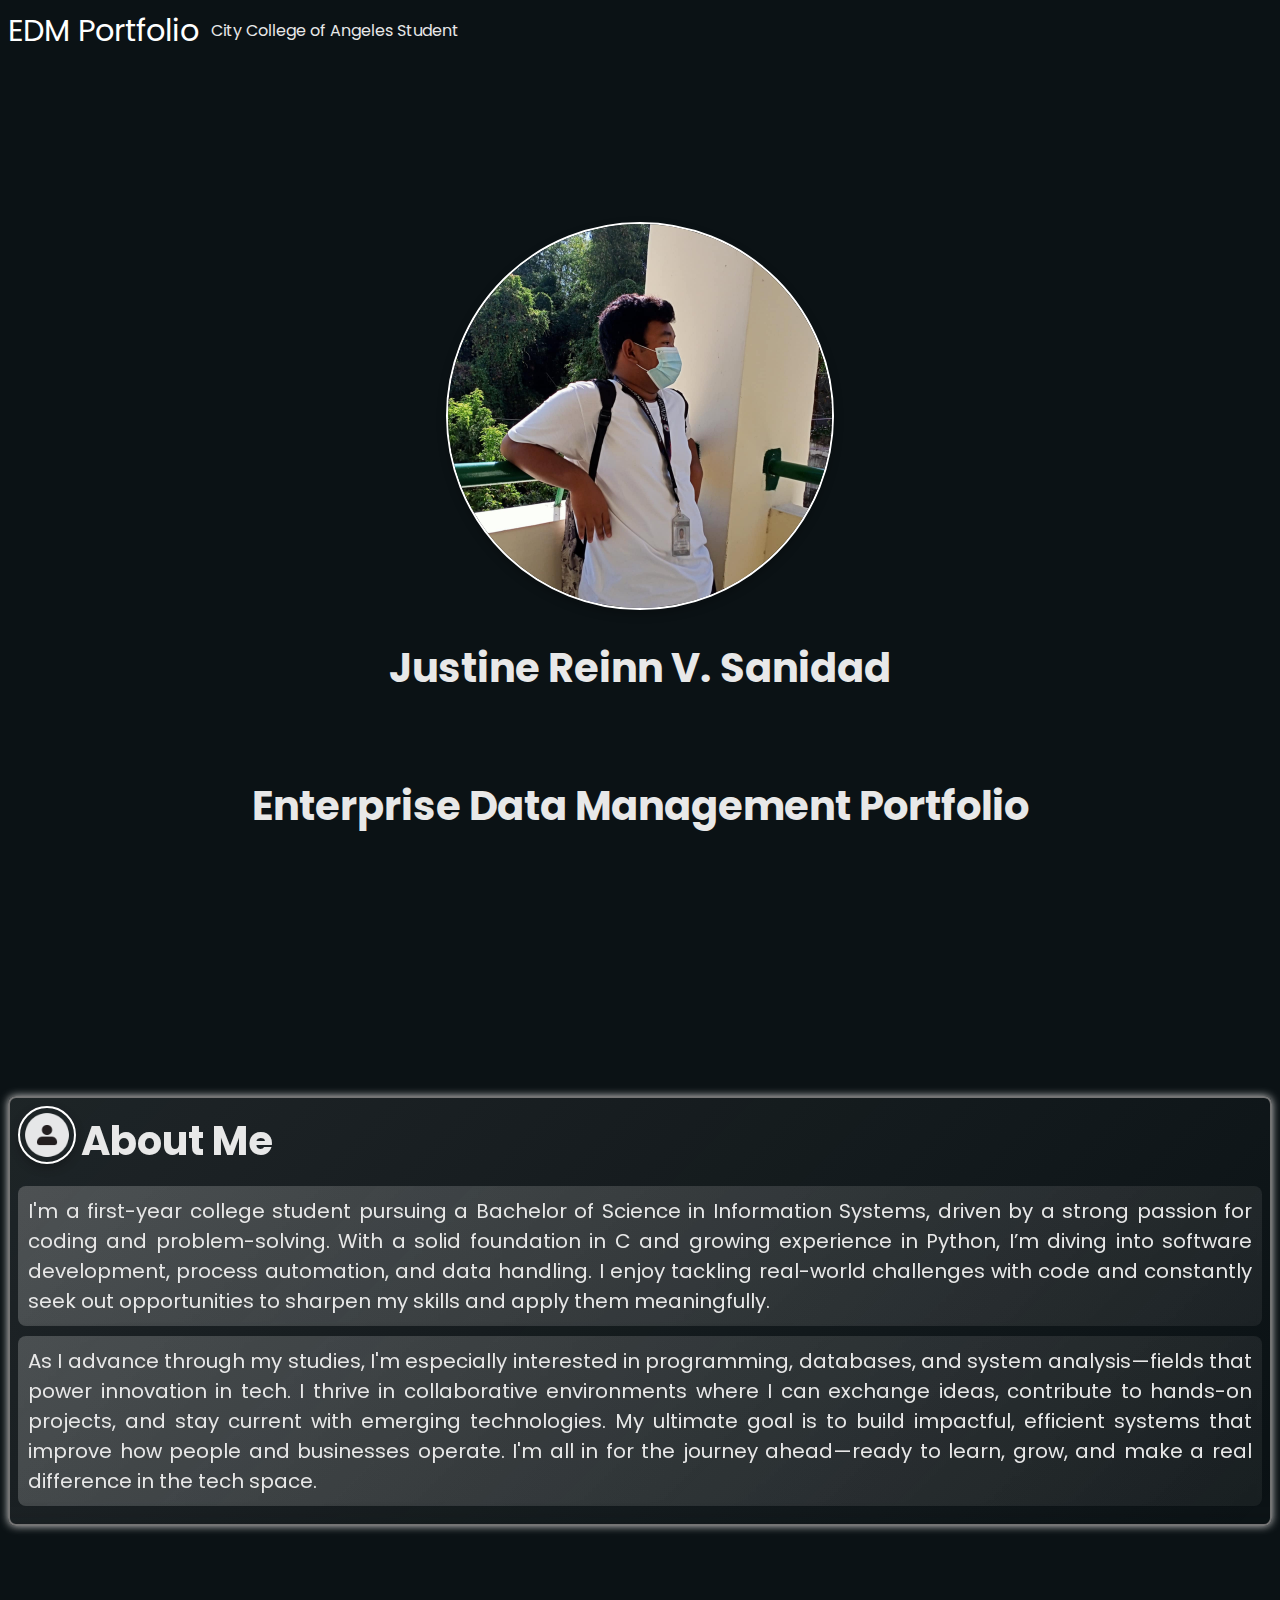
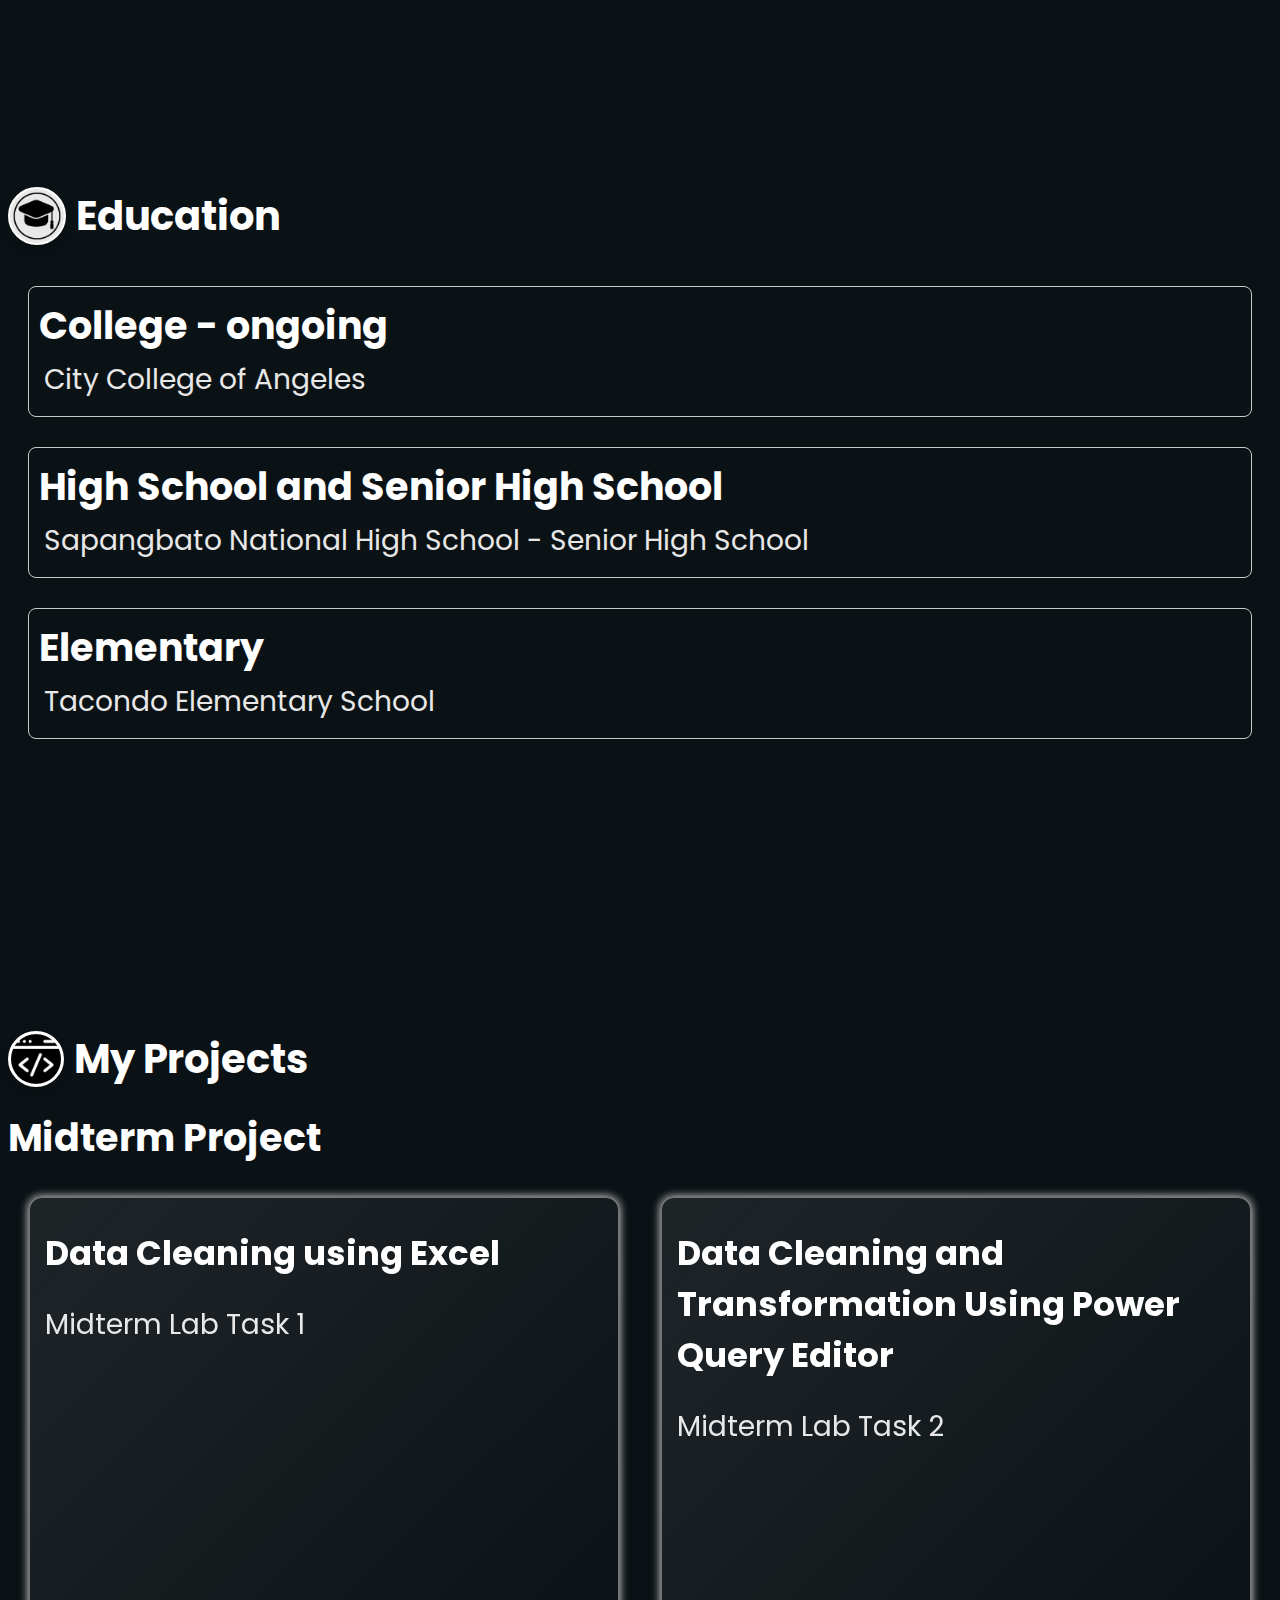
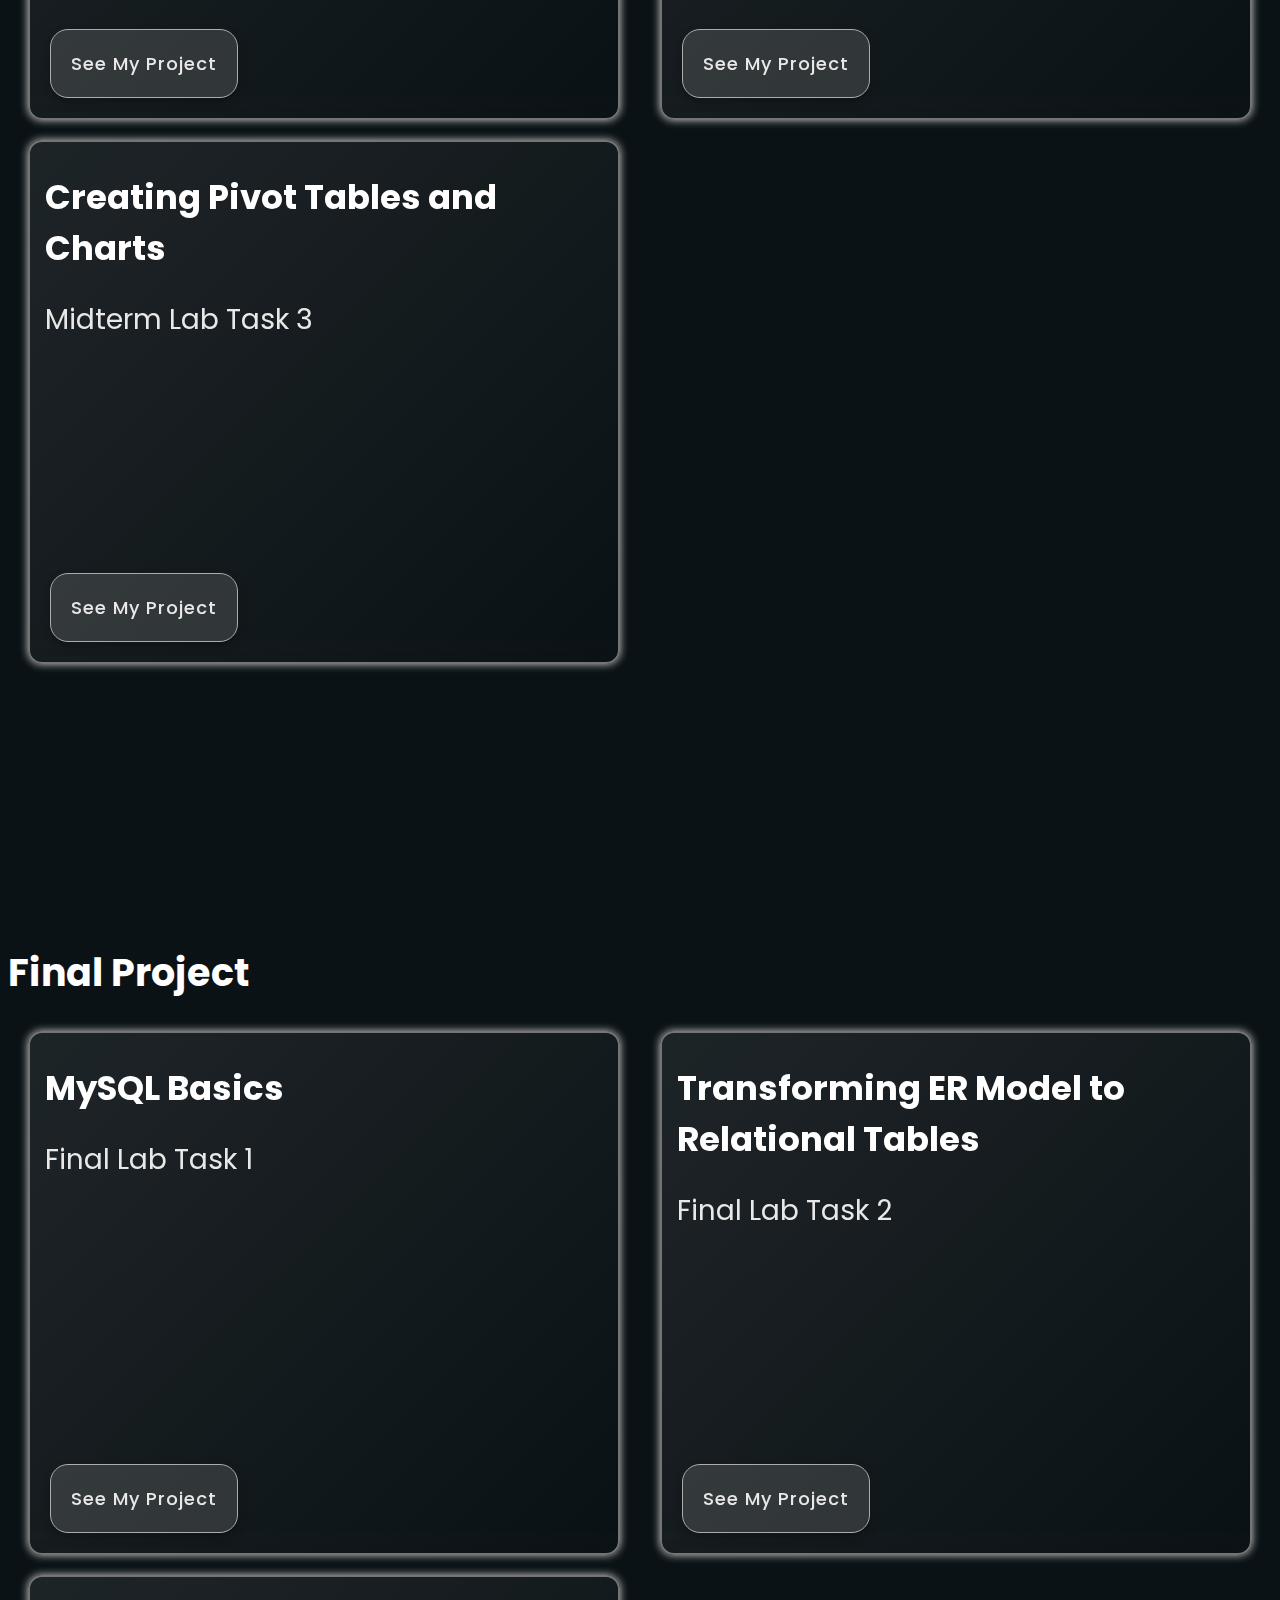
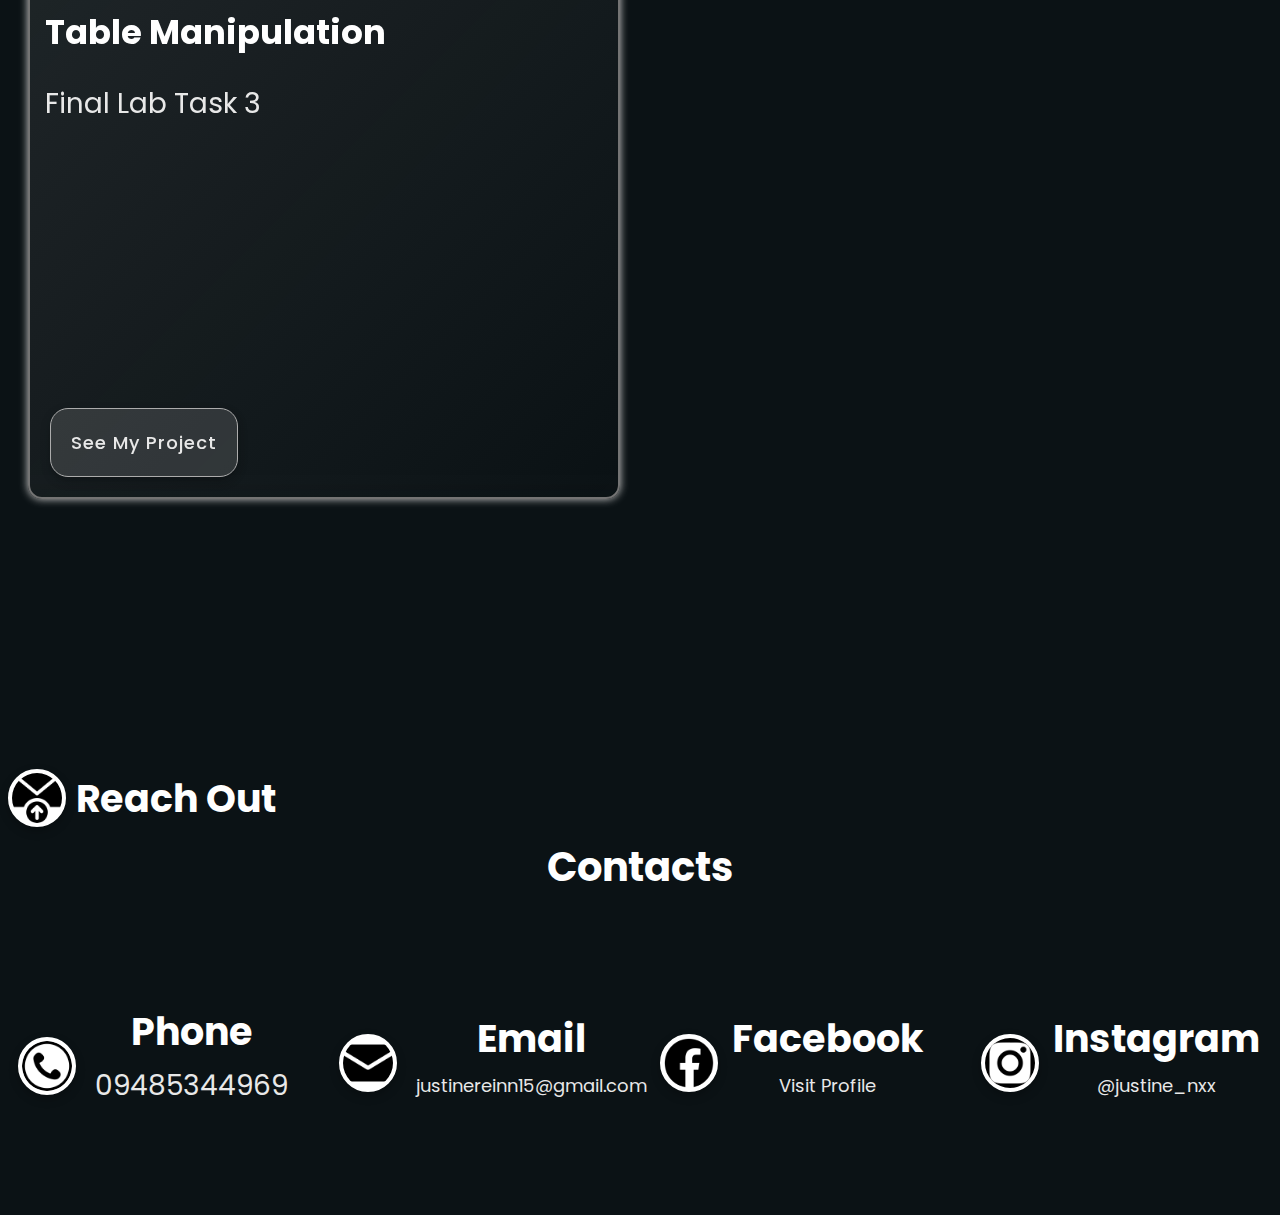
<file: index.html>
<!DOCTYPE html>
<html lang="en">
<head>
    <meta charset="UTF-8">
    <meta name="viewport" content="width=device-width, initial-scale=1.0">
    <title>EDM-Portfolio-Justine-Reinn_Sanidad</title>
    <link rel="preconnect" href="https://fonts.googleapis.com">
<link rel="preconnect" href="https://fonts.gstatic.com" crossorigin>
<link href="https://fonts.googleapis.com/css2?family=Poppins:ital,wght@0,400;0,500;0,600;0,700;0,800;0,900;1,400;1,500;1,600;1,700;1,800;1,900&display=swap" rel="stylesheet">
<link rel="stylesheet" href="style/style1.css">
<link rel="stylesheet" href="style/style.css">
</head>
<body>
    <div class="info_container">
        <nav class="sub_and_school">
            <div class="subject">EDM Portfolio</div>
            <div class="school">City College of Angeles Student</div>
        </nav>
        
        <div class="picture_and_title">
            <img src="images/pfp1.jpg" class="pfp" alt="">
            <h3 class="name">Justine Reinn V. Sanidad</h2>
            <h1 class="edm">Enterprise Data Management Portfolio</h1>
        </div>
    </div>
    <div class="about_me_container">
        <div class="aboutMe_info">
            <img src="images/user.png"class="pfp1" alt="">
            <h1 class="about_me_text">About Me</h1>
        </div>
        <div class="paragraphs">
            <p class="first_paragraph">I'm a first-year college student pursuing a Bachelor of Science in Information Systems, driven by a strong passion for coding and problem-solving. With a solid foundation in C and growing experience in Python, I’m diving into software development, process automation, and data handling. I enjoy tackling real-world challenges with code and constantly seek out opportunities to sharpen my skills and apply them meaningfully.</h1>
            <p class="second_paragraph">As I advance through my studies, I'm especially interested in programming, databases, and system analysis—fields that power innovation in tech. I thrive in collaborative environments where I can exchange ideas, contribute to hands-on projects, and stay current with emerging technologies. My ultimate goal is to build impactful, efficient systems that improve how people and businesses operate. I'm all in for the journey ahead—ready to learn, grow, and make a real difference in the tech space.</h1>
        </div>
    </div>
    <div class="educationContainer">
        <div class="educationInfo">
            <div class="educationTitle">
                <img src="images/education.png" class="icon" alt="">
                <h3 class="education">Education</h3>
            </div>
            <div class="educationBackground">
                <div class="college">
                    <h1>College - ongoing</h1>
                    <p>City College of Angeles</p>
                </div>
                <div class="highschool">
                    <h1>High School and Senior High School</h1>
                    <p> Sapangbato National High School - Senior High School</p>
                </div>
                <div class="elementary">
                    <h1>Elementary</h1>
                    <p>Tacondo Elementary School</p>
                </div>
            </div>
        </div>
    </div>
    <div class="myProjects">
        <div class="midtermDiv">
            <div class="midtermtitle">
                <img src="images/web-development.png" class="code" alt="">
                <h1 class="midtermTitle">My Projects</h1>
            </div>
                <h1 class="midterm_projectTitle">Midterm Project</h1>
            </div>
            <div class="midtermContainer">
                <div class="midtermTask1">
                    <H3 class="taskTitle">Data Cleaning using Excel</H3>
                    <p>Midterm Lab Task 1 </p>
                    <a href="https://jstn-rnn19.github.io/Midterm-Lab-Task-1/" target="_blank" class="myprojectTask" rel="noopener noreferrer">See My Project</a>
                </div>
                <div class="midtermTask2">
                    <H3 class="taskTitle">Data Cleaning and Transformation Using Power Query Editor</H3>
                    <p>Midterm Lab Task 2</p>
                    <a href="https://jstn-rnn19.github.io/Midterm-Lab-Task-2/" target="_blank" class="myprojectTask" rel="noopener noreferrer">See My Project</a>
                </div>
                <div class="midtermTask3">
                    <H3 class="taskTitle">Creating Pivot Tables and Charts</H3>
                    <p>Midterm Lab Task 3</p>
                    <a href="http://" target="_blank" class="myprojectTask" rel="noopener noreferrer">See My Project</a>
                </div>
            </div>
        </div>
    </div>

    <div class="myProjects">
        <div class="finalDiv">
            <h1 class="midterm_projectTitle">Final Project</h1>
            </div>
            <div class="finalContainer">
                <div class="finalTask1">
                    <H3 class="taskTitle">MySQL Basics</H3>
                    <p>Final Lab Task 1 </p>
                    <a href="http://" target="_blank" class="myprojectTask" rel="noopener noreferrer">See My Project</a>
                </div>
                <div class="finalTask2">
                    <H3 class="taskTitle">Transforming ER Model to Relational Tables</H3>
                    <p>Final Lab Task 2</p>
                    <a href="http://" target="_blank" class="myprojectTask" rel="noopener noreferrer">See My Project</a>
                </div>
                <div class="finalTask3">
                    <H3 class="taskTitle">Table Manipulation</H3>
                    <p>Final Lab Task 3</p>
                    <a href="http://" target="_blank" class="myprojectTask" rel="noopener noreferrer">See My Project</a>
                </div>
            </div>
        </div>
    </div>

    <div class="reachOut">
        <div class="contactdetails">
            <img src="images/send1.png" class="send" alt="">
            <h1 class="reachout">Reach Out</h1>
        </div>    
        <div class="contactInfo">
            <h1 class="contacts">Contacts</h1>
        </div>
        <div class="contactDetails">
            <a href="http://" target="_blank" rel="noopener noreferrer">
                <img src="images/phone.png" class="phone" alt="">                    
                <div class="details">
                    <h1 class="Phone">Phone</h1>
                    <p class="number">09485344969</p>
                </div>
            </a>
            <a href="http://" target="_blank" rel="noopener noreferrer">
                <img src="images/email.png" class="email" alt="">
                <div class="details">
                    <h1 class="Email">Email</h1>
                    <p class="info">justinereinn15@gmail.com</p>
                </div>
            </a>
            <a href="http://" target="_blank" rel="noopener noreferrer">
                <img src="images/facebook.png" class="fb" alt="">                    
                <div class="details">
                    <h1 class="Fb">Facebook</h1>
                    <p class="info">Visit Profile</p>
                </div>
            </a>
            <a href="http://" target="_blank" rel="noopener noreferrer">
                <img src="images/instagram.png" class="ig" alt="">
                <div class="details">
                    <h1 class="Ig">Instagram</h1>
                    <p class="info">@justine_nxx</p>
                </div>
            </a>
        </div>
    </div>
</body>
</html>
</file>
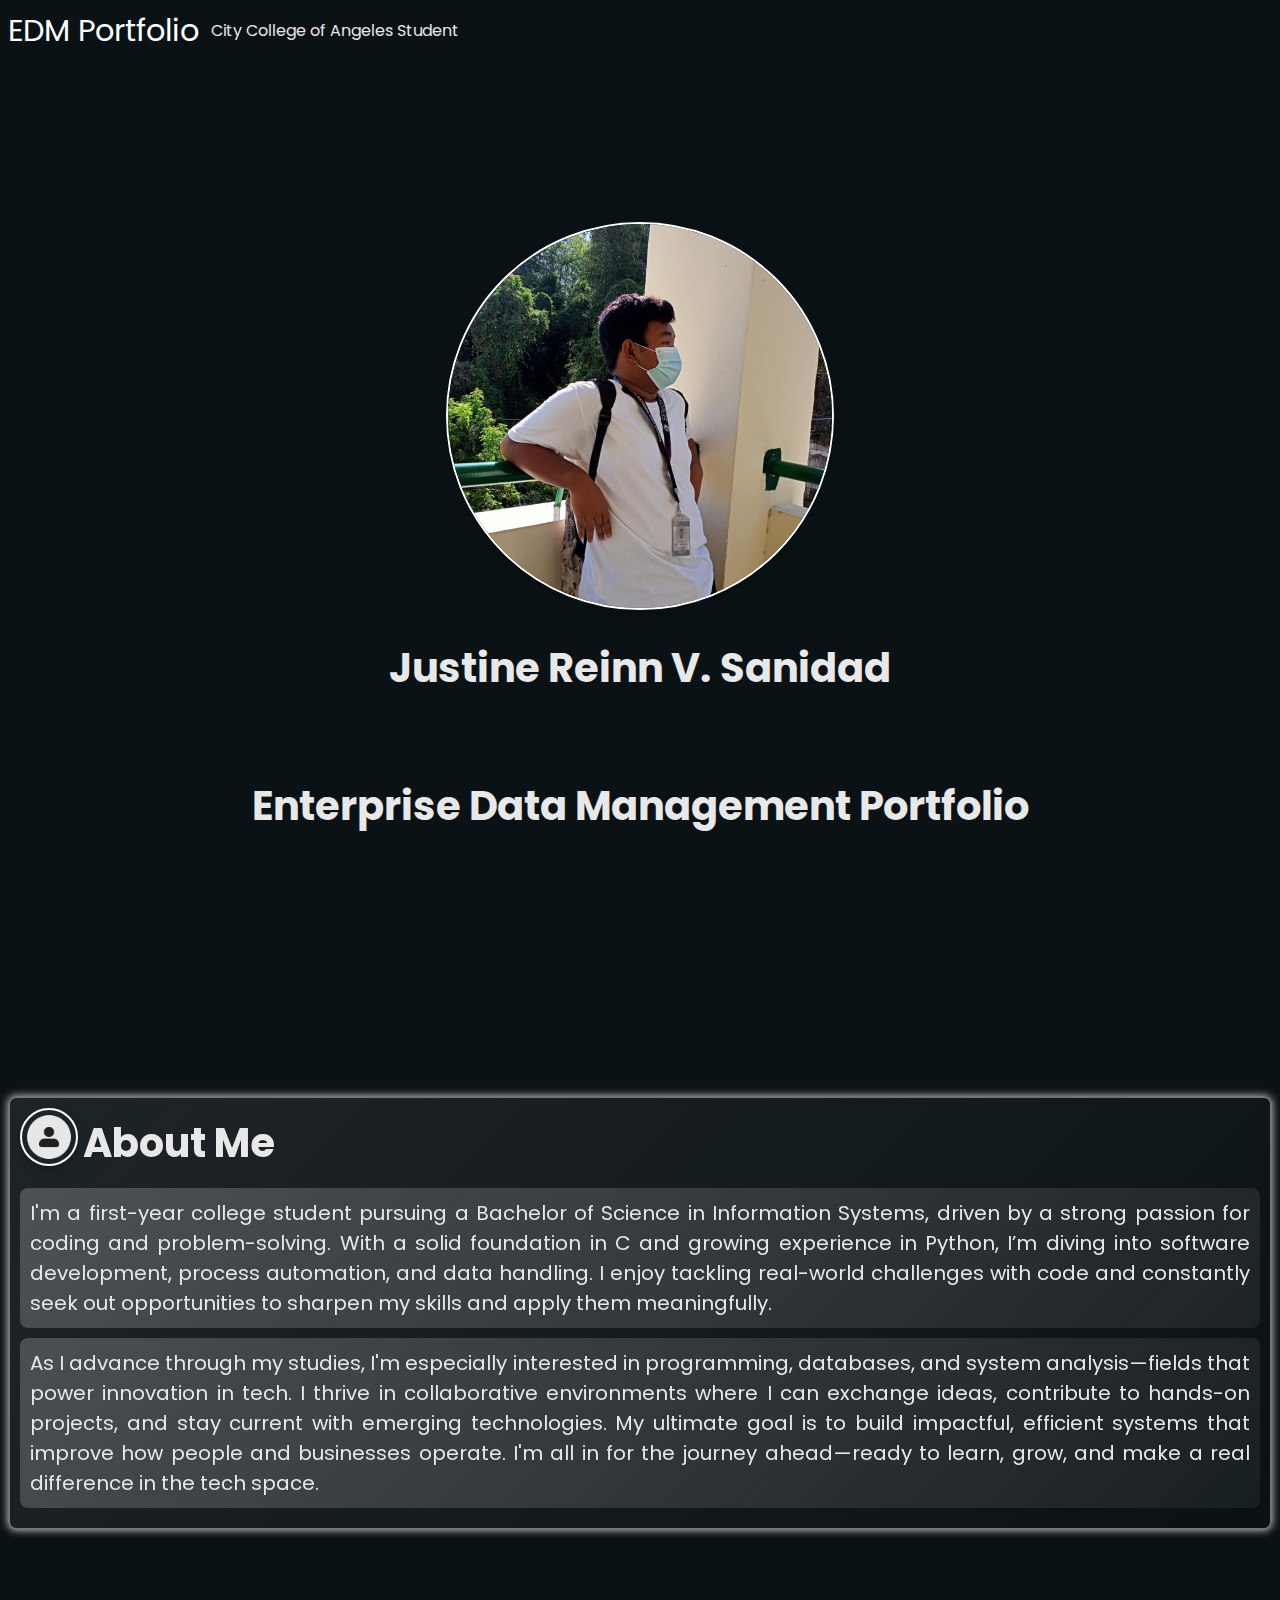
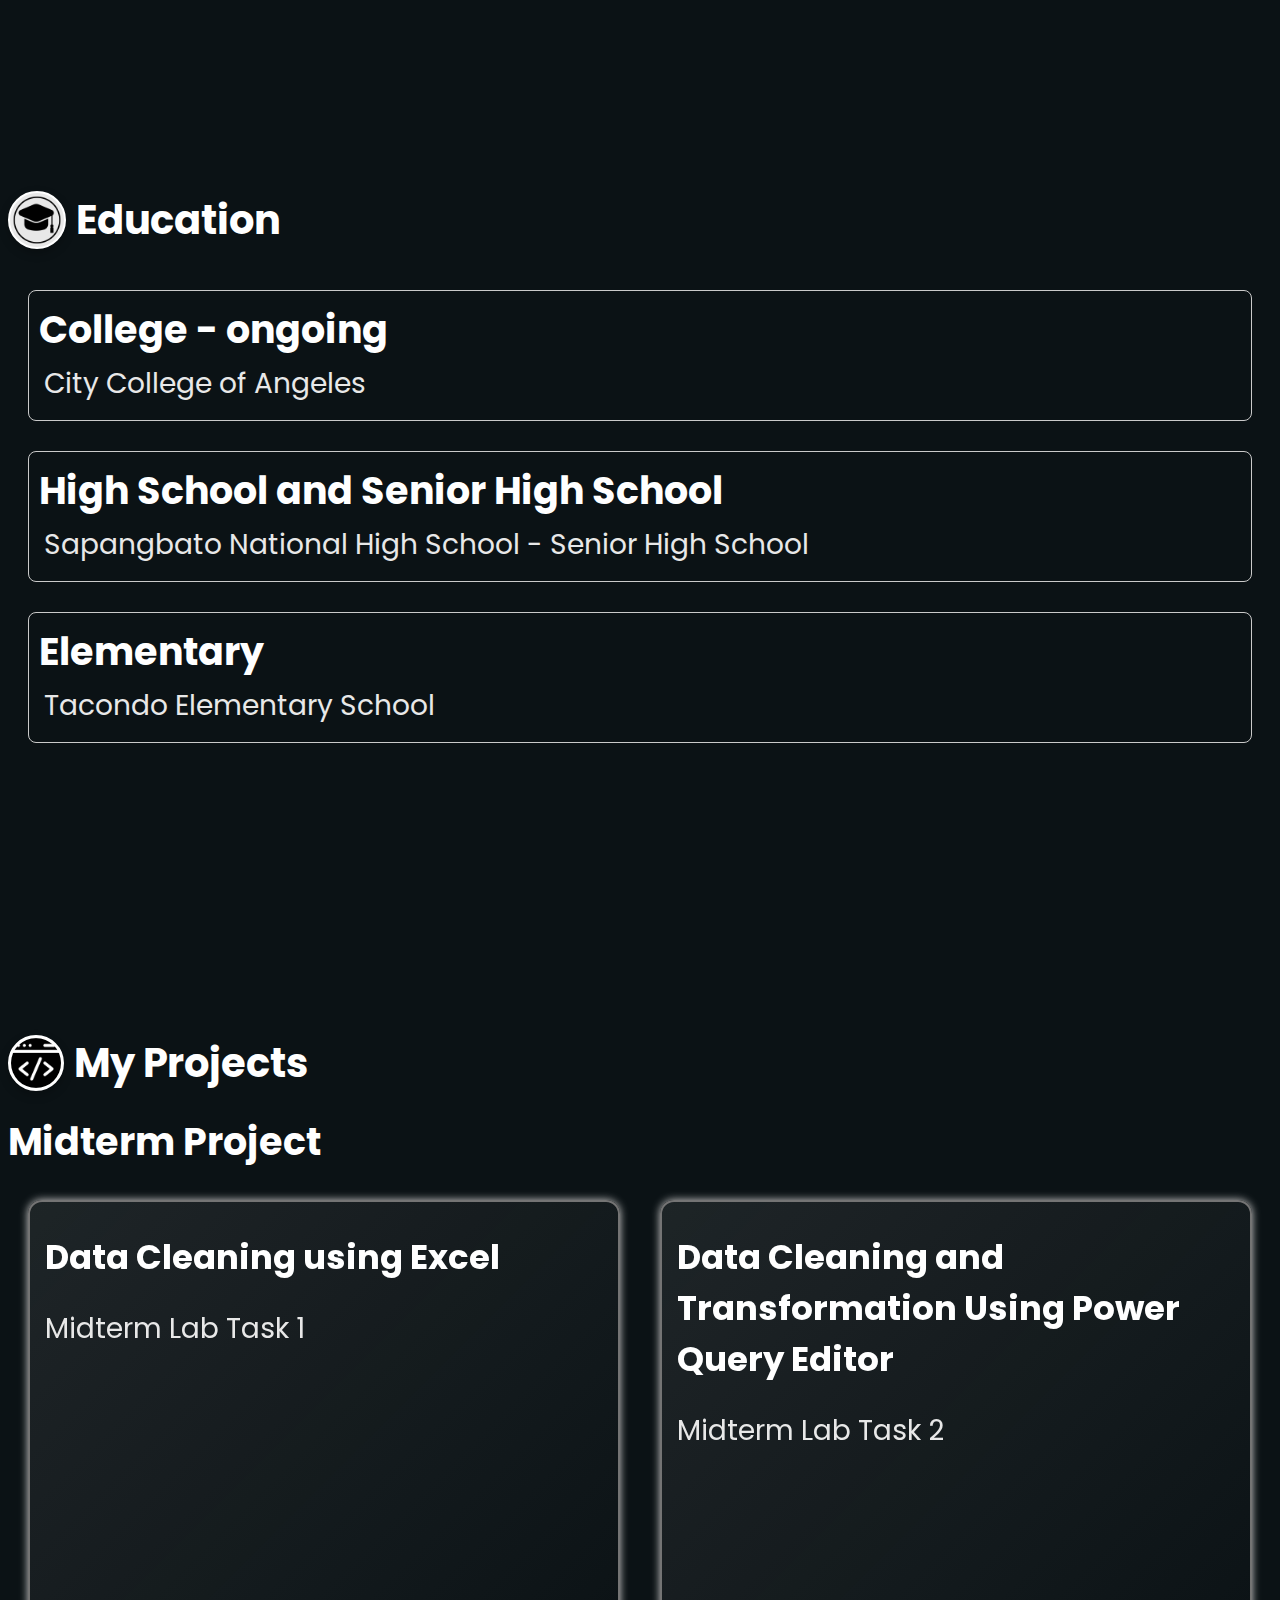
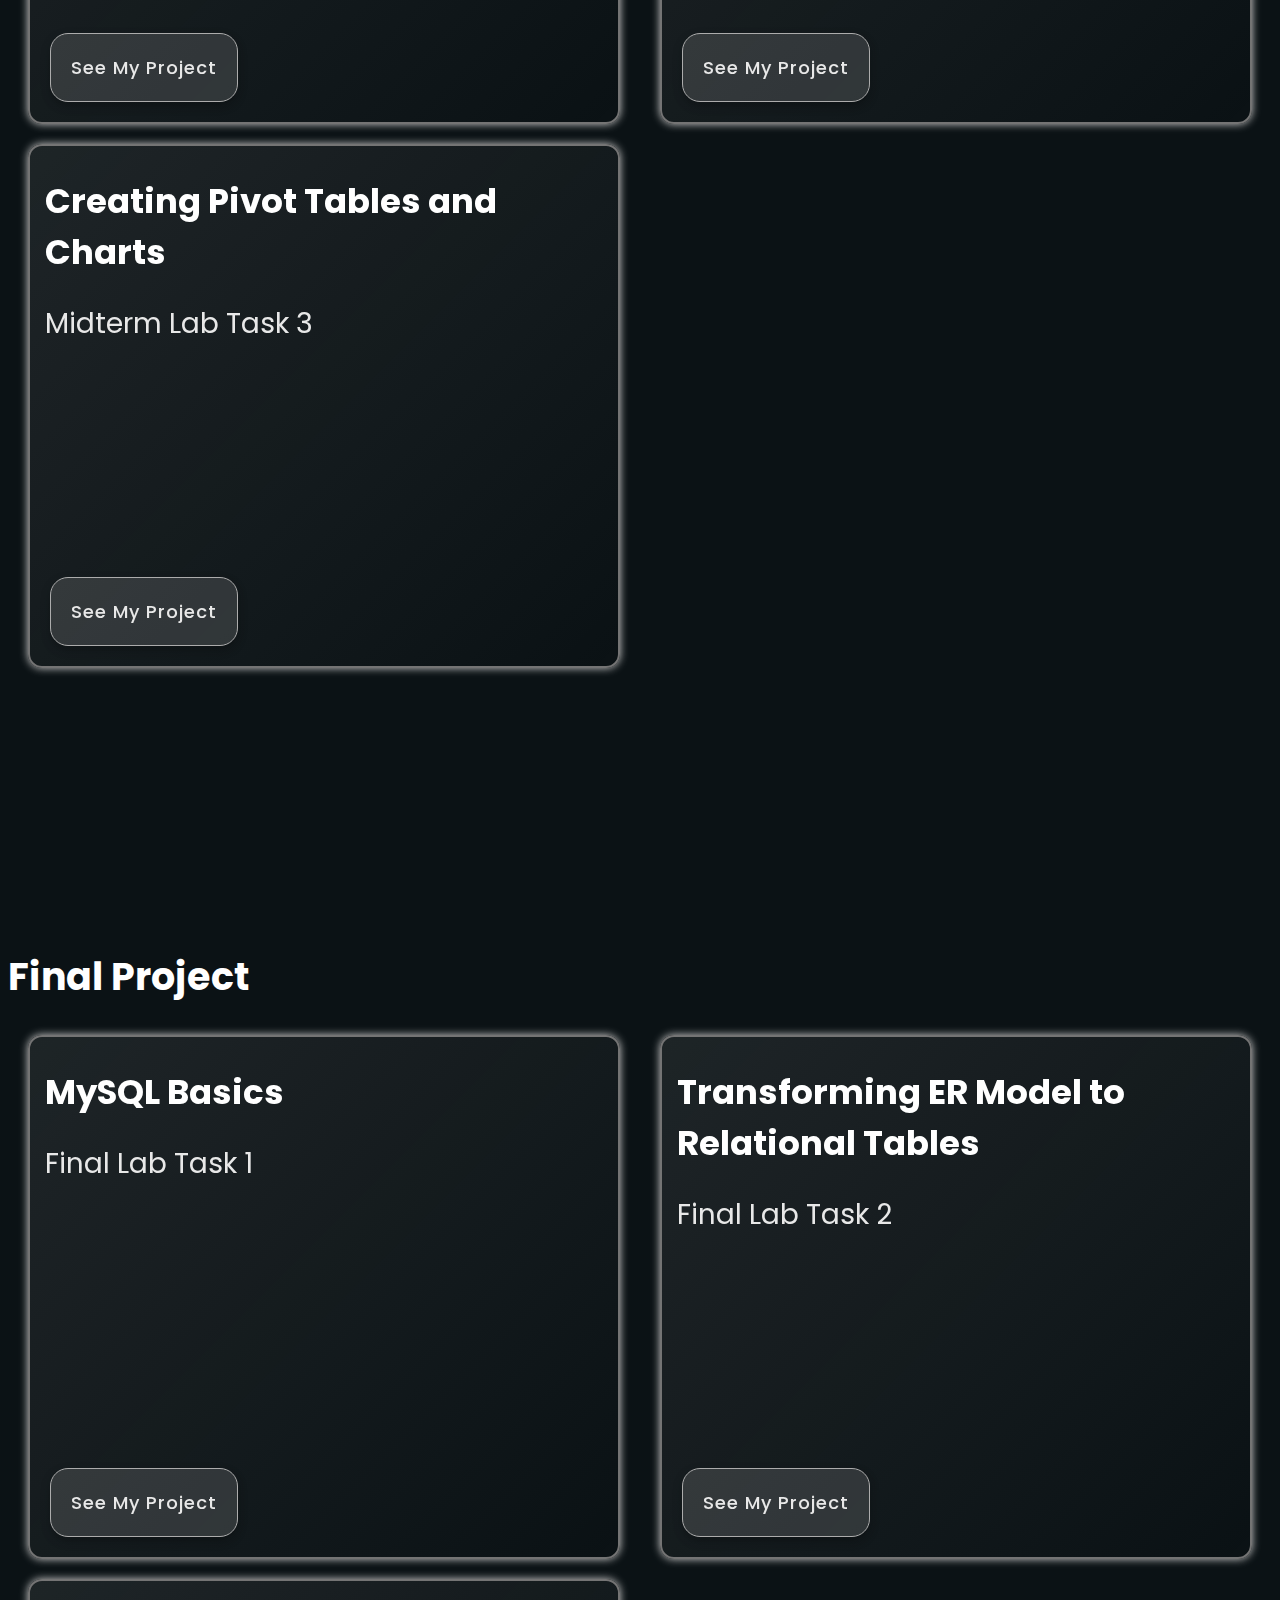
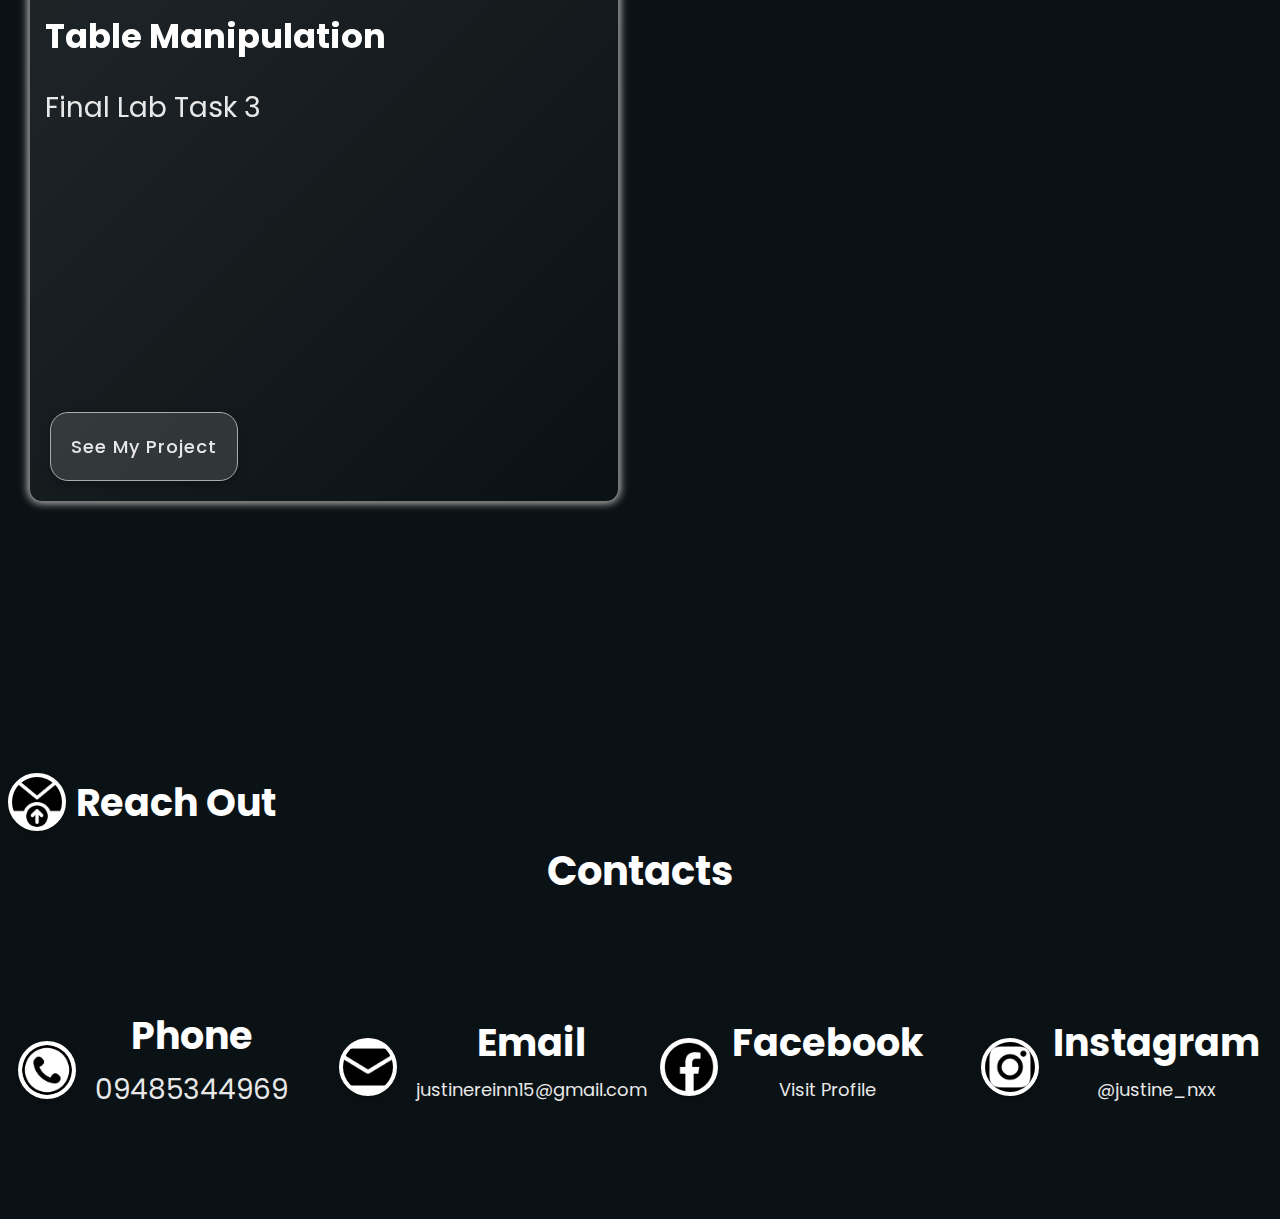
<file: landing_page.html>
<!DOCTYPE html>
<html lang="en">
<head>
    <meta charset="UTF-8">
    <meta name="viewport" content="width=device-width, initial-scale=1.0">
    <title>EDM-Portfolio-Justine-Reinn_Sanidad</title>
    <link rel="preconnect" href="https://fonts.googleapis.com">
<link rel="preconnect" href="https://fonts.gstatic.com" crossorigin>
<link href="https://fonts.googleapis.com/css2?family=Poppins:ital,wght@0,400;0,500;0,600;0,700;0,800;0,900;1,400;1,500;1,600;1,700;1,800;1,900&display=swap" rel="stylesheet">
<link rel="stylesheet" href="style/style.css">
<link rel="stylesheet" href="style/style1.css">
</head>
<body>
    <div class="info_container">
        <nav class="sub_and_school">
            <div class="subject">EDM Portfolio</div>
            <div class="school">City College of Angeles Student</div>
        </nav>
        
        <div class="picture_and_title">
            <img src="images/pfp1.jpg" class="pfp" alt="">
            <h3 class="name">Justine Reinn V. Sanidad</h2>
            <h1 class="edm">Enterprise Data Management Portfolio</h1>
        </div>
    </div>
    <div class="about_me_container">
        <div class="aboutMe_info">
            <img src="images/user.png"class="pfp1" alt="">
            <h1 class="about_me_text">About Me</h1>
        </div>
        <div class="paragraphs">
            <p class="first_paragraph">I'm a first-year college student pursuing a Bachelor of Science in Information Systems, driven by a strong passion for coding and problem-solving. With a solid foundation in C and growing experience in Python, I’m diving into software development, process automation, and data handling. I enjoy tackling real-world challenges with code and constantly seek out opportunities to sharpen my skills and apply them meaningfully.</h1>
            <p class="second_paragraph">As I advance through my studies, I'm especially interested in programming, databases, and system analysis—fields that power innovation in tech. I thrive in collaborative environments where I can exchange ideas, contribute to hands-on projects, and stay current with emerging technologies. My ultimate goal is to build impactful, efficient systems that improve how people and businesses operate. I'm all in for the journey ahead—ready to learn, grow, and make a real difference in the tech space.</h1>
        </div>
    </div>
    <div class="educationContainer">
        <div class="educationInfo">
            <div class="educationTitle">
                <img src="images/education.png" class="icon" alt="">
                <h3 class="education">Education</h3>
            </div>
            <div class="educationBackground">
                <div class="college">
                    <h1>College - ongoing</h1>
                    <p>City College of Angeles</p>
                </div>
                <div class="highschool">
                    <h1>High School and Senior High School</h1>
                    <p> Sapangbato National High School - Senior High School</p>
                </div>
                <div class="elementary">
                    <h1>Elementary</h1>
                    <p>Tacondo Elementary School</p>
                </div>
            </div>
        </div>
    </div>
    <div class="myProjects">
        <div class="midtermDiv">
            <div class="midtermtitle">
                <img src="images/web-development.png" class="code" alt="">
                <h1 class="midtermTitle">My Projects</h1>
            </div>
                <h1 class="midterm_projectTitle">Midterm Project</h1>
            </div>
            <div class="midtermContainer">
                <div class="midtermTask1">
                    <H3 class="taskTitle">Data Cleaning using Excel</H3>
                    <p>Midterm Lab Task 1 </p>
                    <a href="https://jstn-rnn19.github.io/Midterm-Lab-Task-1/" target="_blank" class="myprojectTask" rel="noopener noreferrer">See My Project</a>
                </div>
                <div class="midtermTask2">
                    <H3 class="taskTitle">Data Cleaning and Transformation Using Power Query Editor</H3>
                    <p>Midterm Lab Task 2</p>
                    <a href="https://jstn-rnn19.github.io/Midterm-Lab-Task-2/" target="_blank" class="myprojectTask" rel="noopener noreferrer">See My Project</a>
                </div>
                <div class="midtermTask3">
                    <H3 class="taskTitle">Creating Pivot Tables and Charts</H3>
                    <p>Midterm Lab Task 3</p>
                    <a href="http://" target="_blank" class="myprojectTask" rel="noopener noreferrer">See My Project</a>
                </div>
            </div>
        </div>
    </div>

    <div class="myProjects">
        <div class="finalDiv">
            <h1 class="midterm_projectTitle">Final Project</h1>
            </div>
            <div class="finalContainer">
                <div class="finalTask1">
                    <H3 class="taskTitle">MySQL Basics</H3>
                    <p>Final Lab Task 1 </p>
                    <a href="http://" target="_blank" class="myprojectTask" rel="noopener noreferrer">See My Project</a>
                </div>
                <div class="finalTask2">
                    <H3 class="taskTitle">Transforming ER Model to Relational Tables</H3>
                    <p>Final Lab Task 2</p>
                    <a href="http://" target="_blank" class="myprojectTask" rel="noopener noreferrer">See My Project</a>
                </div>
                <div class="finalTask3">
                    <H3 class="taskTitle">Table Manipulation</H3>
                    <p>Final Lab Task 3</p>
                    <a href="http://" target="_blank" class="myprojectTask" rel="noopener noreferrer">See My Project</a>
                </div>
            </div>
        </div>
    </div>

    <div class="reachOut">
        <div class="contactdetails">
            <img src="images/send1.png" class="send" alt="">
            <h1 class="reachout">Reach Out</h1>
        </div>    
        <div class="contactInfo">
            <h1 class="contacts">Contacts</h1>
        </div>
        <div class="contactDetails">
            <a href="tel:+63485344969">
                <img src="images/phone.png" class="phone" alt="">                    
                <div class="details">
                    <h1 class="Phone">Phone</h1>
                    <p class="number">09485344969</p>
                </div>
            </a>
            <a href="mailto:justinereinn15@gmail.com">
                <img src="images/email.png" class="email" alt="">
                <div class="details">
                    <h1 class="Email">Email</h1>
                    <p class="info">justinereinn15@gmail.com</p>
                </div>
            </a>
            <a href="https://www.facebook.com/profile.php?id=61550517699501" target="_blank" rel="noopener noreferrer">
                <img src="images/facebook.png" class="fb" alt="">                    
                <div class="details">
                    <h1 class="Fb">Facebook</h1>
                    <p class="info">Visit Profile</p>
                </div>
            </a>
            <a href="http://" target="_blank" rel="noopener noreferrer">
                <img src="images/instagram.png" class="ig" alt="">
                <div class="details">
                    <h1 class="Ig">Instagram</h1>
                    <p class="info">@justine_nxx</p>
                </div>
            </a>
        </div>
    </div>
</body>
</html>
</file>
<file: style/style1.css>
.about_me_container{
    border: 2px solid #747474;
    background: linear-gradient(135deg, rgba(202, 202, 202, 0.1),  rgba(144, 144, 144, 0));
    backdrop-filter: blur(8px);
    padding: 10px;
    -webkit-backdrop-filter: blur(8px);
    border-radius: 8px;
    cursor: pointer;
    box-shadow: 0 0 8px #cacaca;
    transition-duration: 0.3s;
}

.about_me_container:hover, .about_me_container:focus, .about_me_container:active {
    box-shadow: 0 0 20px #cacaca;
    -webkit-transform: scale(1.01);
    transform: scale(1.01);
}
.first_paragraph, .second_paragraph {
    background: linear-gradient(135deg, rgba(202, 202, 202, 0.2),  rgba(144, 144, 144, 0.1));
    backdrop-filter: blur(2px);
    padding: 10px;
    -webkit-backdrop-filter: blur(2px);
    border-radius: 8px;
    cursor: pointer;
    transition-duration: 0.3s;
}

.first_paragraph:hover, .first_paragraph:focus, .first_paragraph:active,
.second_paragraph:hover, .second_paragraph:focus, .second_paragraph:active{
    box-shadow: 0 0 20px #cacaca;
    -webkit-transform: scale(1.01);
    transform: scale(1.001);
}
.college, .highschool, .elementary{
    position: relative;
    cursor: pointer;
    transition-duration: 0.3s;
    z-index: 1;
    border: .5px solid #cacaca;
    border-radius: 8px;
    padding: 10px;
}

.college:hover::after, .college:focus::after, .college:active::after,
.highschool:hover::after, .highschool:focus::after, .highschool:active::after,
.elementary:hover::after, .elementary:focus::after, .elementary:active::after{
    content: '';
    height: 100%;
    width: 100%;
    position: absolute;
    z-index: -2;
    top: -10px;
    left: -10px;
    right: -10px;
    bottom: -10px;
    background: linear-gradient(135deg, rgba(202, 202, 202, 0.1),  rgba(144, 144, 144, 0));
    backdrop-filter: blur(8px);
    padding: 10px;
    -webkit-backdrop-filter: blur(8px);
    border-radius: 8px;
    cursor: pointer;
    box-shadow: 0 0 8px #cacaca;
    transform: translate(50% 50%);
    width: 100%;
    height: 100%;
}
.college:hover, .college:focus, .college:active, 
.highschool:hover, .highschool:focus, .highschool:active,
.elementary:hover, .elementary:focus, .elementary:active{
    -webkit-transform: scale(1.001);
    transform: scale(1.01);
    transition: transform 0.5s;
    transition-duration: .3s;
}

@media (max-width: 500px) {
    .midtermTask1, .midtermTask2, .midtermTask3, .finalTask1, .finalTask2, .finalTask3 {
        margin: auto;
        word-break: break-all;
        .taskTitle{
            font-size: 1rem;
        }
        width: 300px;
    }
    .midtermTask1 p, .midtermTask2 p, .midtermTask3 p, .finalTask1 p, .finalTask2 p, .finalTask3 p {
        font-size: 0.8rem;
    }
    
}

@media (max-width: 340px) {
    .midtermTask1, .midtermTask2, .midtermTask3, .finalTask1, .finalTask2, .finalTask3 {
        margin: auto;
        word-break: break-all;
        .taskTitle{
            font-size: 1rem;
        }
        width: 30px;
    }
    .midtermTask1 p, .midtermTask2 p, .midtermTask3 p, .finalTask1 p, .finalTask2 p, .finalTask3 p {
        font-size: 0.8rem;
    }
    
}

.midtermTask1, .midtermTask2, .midtermTask3, .finalTask1, .finalTask2, .finalTask3 {
    border: 2px solid #747474;
    background: linear-gradient(135deg, rgba(202, 202, 202, 0.1),  rgba(144, 144, 144, 0));
    backdrop-filter: blur(10px);
    padding: 10px;
    -webkit-backdrop-filter: blur(10px);
    border-radius: 14px;
    cursor: pointer;
    box-shadow: 0 0 8px #cacaca;
    transition-duration: 0.3s;
    z-index: 1;
    font-size: 1.75rem;
}
.midtermTask1:hover, .midtermTask1:focus, .midtermTask1:active, .midtermTask2:hover, 
.midtermTask2:focus, .midtermTask2:active,
.midtermTask3:hover, .midtermTask3:focus, .midtermTask3:active,
.finalTask1:hover, .finalTask1:focus, .finalTask1:active, 
.finalTask2:hover, .finalTask2:focus, .finalTask2:active, 
.finalTask3:hover, .finalTask3:focus, .finalTask3:active{
    box-shadow: 0 0 20px #cacaca;
    -webkit-transform: scale(1.01);
    transform: scale(1.01);
}
.myprojectTask {
    display: inline-block;
    position: relative;
    margin-left: 10px;
    text-decoration: none;
    color: #e8e8e8;
    font-family: Poppins, sans-serif;
    padding: 20px;
    border-radius: 18px;
    border: 1px solid #acacac;
    background: rgba(144, 144, 144, 0.25);
    box-shadow: 0 4px 10px rgba(0, 0, 0, 0.25);
    transition: color 0.3s ease;
    width: max-content;
    margin-top: auto;
    margin-bottom: 10px;
    font-size: 18px;
    font-weight: 500;
    letter-spacing: 1px;
}

.myprojectTask::after {
    content: 'See My Project';
    position: absolute;
    top: 0;
    left: 0;
    right: 0;
    bottom: 0;
    display: flex;
    align-items: center;
    justify-content: center;
    background-color: rgba(243, 243, 243);
    border: 1px solid #acacac;
    border-radius: 16px;
    color: black;
    opacity: 0;
    transition: opacity 0.3s ease;
    pointer-events: none;
    z-index: 2;
    font-size: 18px;
    font-weight: 500;
    letter-spacing: 1px;
}

.myprojectTask:hover {
    color: transparent;
    border: 0;
}
.myprojectTask:hover::after {
    opacity: 1;
}
</file>
<file: style/style.css>
body{
    background-color: #0b1215;
}

.info_container{
    height: auto;
}
.sub_and_school{
    display: flex;

    padding: 10px, 5px;
    justify-content: space-around;
    width: 30rem;
    max-width: fit-content;
}
.subject{
    color: white;
    font-family: poppins;
    font-size: 1.9rem;
    margin-right: 10px;
}
.school {
    display: flex;
    flex-wrap: wrap;
    color: #e8e8e8;
    font-family: poppins;
    padding: 10px 2px;
}




.picture_and_title {
    display: flex;
    justify-content: center;
    flex-direction: column;
    height: fit-content;
    margin: 18px;
}
.pfp {
    width: min(max(200px, 30vw), 400px); 
    height: min(max(200px, 30vw), 400px);
    max-width: 100vw;
    max-height: 100vw;
    margin: auto;
    margin-top: 150px;
    border-radius: 100%;
    object-fit: cover;
    border: 2px solid white;
    box-shadow: 0 4px 10px rgba(0, 0, 0, 0.25);
}

.name, .edm {
    display: flex;
    justify-content: center;
    justify-items: center;
    color: #e8e8e8;
    font-family: poppins;
    padding: 10px 10px; 
    margin-top: 18px;
    font-size: 2.5rem;
    text-align: center;
}

.about_me_container, .educationContainer, .myProjects, .reachOut{
    display: flex;
    flex-direction: column;
    margin:auto;
    max-width: 2500px;
    margin-top: 250px;

}

.about_me_container {
    padding: 8px;
}
.aboutMe_info, .educationInfo {
    display: flex;
    justify-items: center;
}
.pfp1, .icon {
    width: 50px;
    height: 50px;
    border-radius: 50%;
    object-fit: cover;
    border: 2px solid white;
    box-shadow: 0 4px 10px rgba(0, 0, 0, 0.25);
    margin: 0;
    padding: 2px;
}
.about_me_text {
    color: #e8e8e8;
    font-family: poppins;
    padding: 5px 5px; 
    margin: 0;
    font-size: 2.5rem;
}

.paragraphs {
    color: #e8e8e8;
    font-family: poppins;
}
.first_paragraph, .second_paragraph {
    font-size: 20px;
    margin: 10px 0px;
    text-align: justify;

}
.icon {
    background-color: #e8e8e8;
}
.educationInfo {
    flex-direction: column;
}
.educationTitle {
    display: flex;
    align-items: center;
}
.education, .midtermTitle, .contacts{
    font-size: 2.5rem;
    color: white;
    font-family: poppins;
    padding: 5px 5px; 
    margin: 5px;
}
.college, .highschool, .elementary {
    margin: 30px 20px;
}
h1 {
    color: white;
    font-family: poppins;
    margin: 0;
    font-size: 2.375rem;
}
p{
    color: #e8e8e8;
    font-family: poppins;
    margin: 0;
    padding: 5px;
    font-size: 1.75rem;
}
.midtermDiv, .finalDiv{
    display: flex;
    flex-direction: column;
    justify-content: center;
    flex-wrap: wrap;
} 

.midtermtitle{
    display: flex;
    align-items: center;
}
.code {
    width: 50px;
    height: 50px;
    border-radius: 50%;
    object-fit: cover;
    border: 2px solid white;
    background-color: white;
    padding: 1px;
    box-shadow: 0 4px 10px rgba(0, 0, 0, 0.25);
}
.midtermContainer{
    display: grid;
    max-height: auto;
    min-height: 300px;
    overflow: hidden;
    gap: 20px 40px;
    grid-template-columns: repeat(auto-fit, minmax(415px, 1fr));
    justify-content: center;
    padding: 20px;
}
.taskTitle {
    font-size: 1.1rem;
    color: white;
    font-family: poppins;
    padding: 5px 5px; 
    margin: 15px 0px;
    margin-left: 0px;
    font-size: 2.125rem;
}
.midterm_projectTitle{
    font-size: 24px;
    margin: 10px 0px;
    font-size: 2.375rem;
}
.midtermTask1, .midtermTask2, .midtermTask3, .finalTask1, .finalTask2, .finalTask3{
    display: flex;
    flex-direction: column;
    min-width: 280px;
    min-height: 500px;
}
.finalContainer {
    display: grid;
    max-height: auto;
    min-height: 300px;
    overflow: hidden;
    gap: 20px 40px;
    grid-template-columns: repeat(auto-fit, minmax(415px, 1fr));
    justify-content: center;
    padding: 20px;
}
.finalTask1, .finalTask2, .finalTask3 {
    display: flex;
    flex-direction: column;

}   



.reachOut {
    display: flex;
    flex-direction: column;
}
.contactdetails {
    display: flex;
    align-items: center;
}
.send {
    width: 50px;
    height: 50px;
    border-radius: 50%;
    object-fit: fill;
    border: 2px solid white;
    box-shadow: 0 4px 10px rgba(0, 0, 0, 0.25);
    margin: 0;
    padding: 2px;
    background-color: white;
}
.reachout {
    margin-left: 10px;
}
.contactInfo {
    display: flex;
    justify-content: center;
    align-items: center;
}
.contactDetails {
    display: grid;
    min-height: 300px;
    max-height: auto;
    overflow: hidden;
    gap: 20px;
    grid-template-columns: repeat(auto-fit, minmax(250px, 1fr));
    align-items: center;
}
a {
    text-decoration: none;
    text-align: center;
    justify-content: flex-start;
    align-items: center;
    width: max-content;
    padding: 10px;
}

.info {
    font-size: 18px;
}
.phone, .email, .fb, .ig {
    width: 50px;
    height: 50px;
    border-radius: 50%;
    object-fit: fill;
    border: 2px solid white;
    box-shadow: 0 4px 10px rgba(0, 0, 0, 0.25);
    margin: 0;
    padding: 2px;
    background-color: white;
}
.details{
    display: flex;
    display: inline-block;
    flex-direction: column;
    margin-left: 10px;
}
</file>
